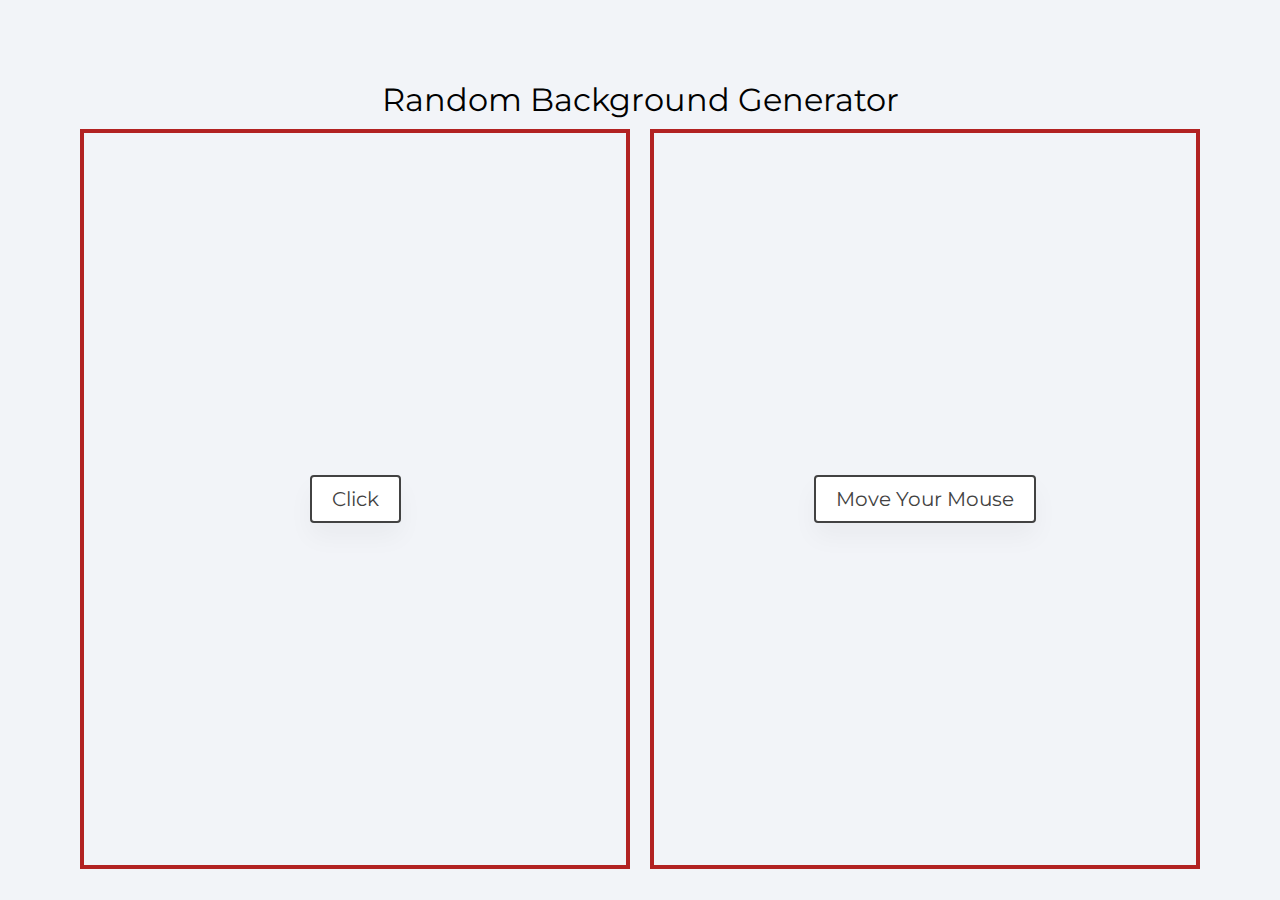
<file: block-BJaaek/code/index.html>
<!DOCTYPE html>
<html lang="en">
  <head>
    <meta charset="UTF-8" />
    <meta name="viewport" content="width=device-width, initial-scale=1.0" />
    <title>
      Random Background Generator
    </title>
    <link
      href="https://fonts.googleapis.com/css2?family=Montserrat:wght@200;400&display=swap"
      rel="stylesheet"
    />
    <link rel="stylesheet" href="style.css" />
  </head>
  <body>
    <div class="container">
      <h1>Random Background Generator</h1>
      <div class="boxes">
        <div class="box first">
          <div class="text">
            <p class="banner">
              Click
            </p>
          </div>
        </div>
        <div class="box second">
          <div class="text">
            <p class="banner">
              Move Your Mouse
            </p>
          </div>
        </div>
      </div>
    </div>
    <script src="./script.js"></script>
  </body>
</html>
</file>
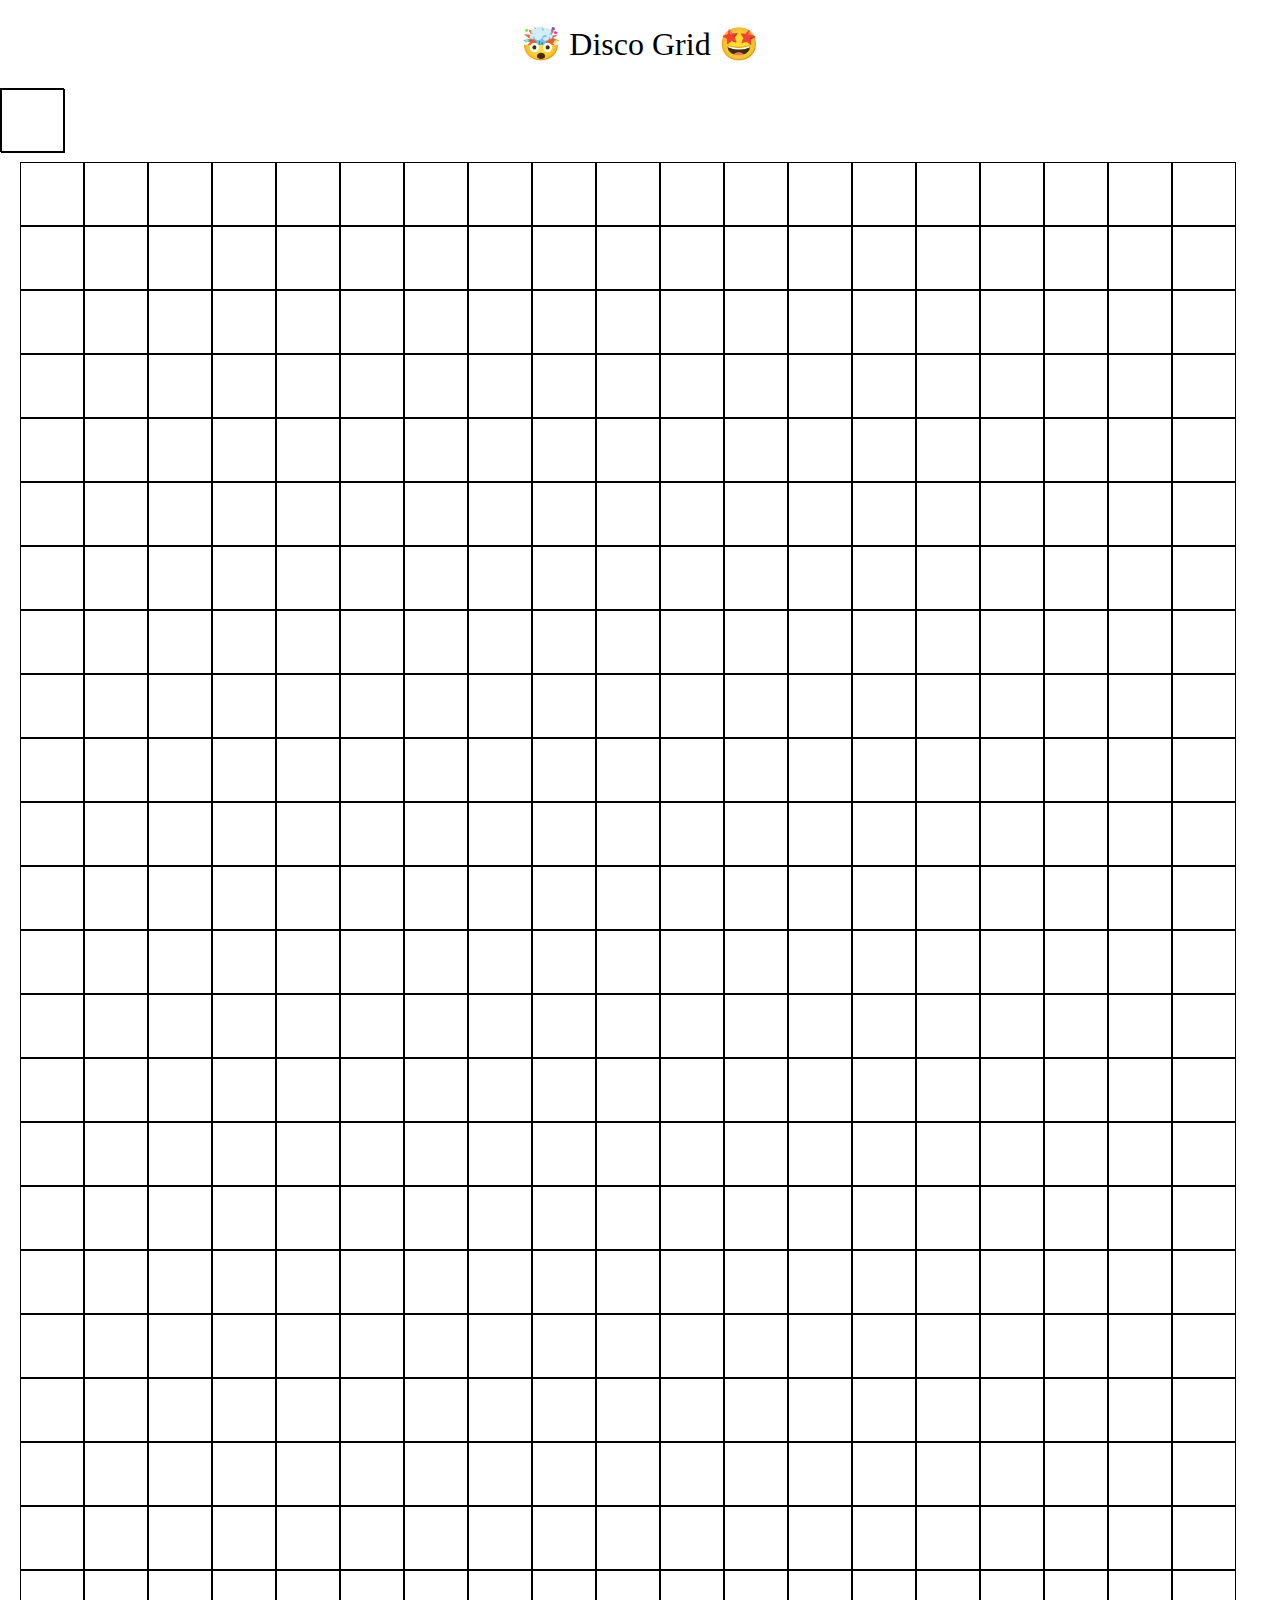
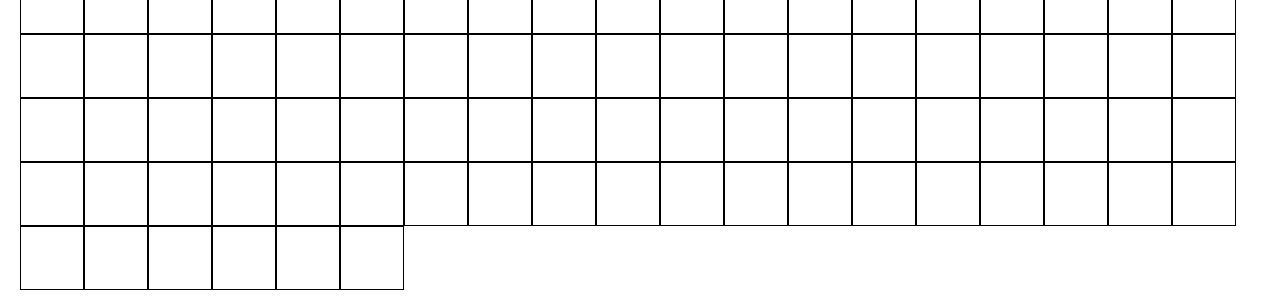
<file: block-BJaael/code/index.html>
<!DOCTYPE html>
<html lang="en">
  <head>
    <meta charset="UTF-8" />
    <meta name="viewport" content="width=device-width, initial-scale=1.0" />
    <title>🤯 Disco Grid 🤩</title>
    <link
      href="https://fonts.googleapis.com/css2?family=Montserrat:wght@200;400&display=swap"
      rel="stylesheet"
    />
    <link rel="stylesheet" href="style.css" />
  </head>
  <body>
    <h1 class="heading">🤯 Disco Grid 🤩</h1>
     <div class="container"> 
        <div class="boxes"></div>
     </div>
     <section></section>
    <script src="./script.js"></script>
  </body>
</html>
</file>
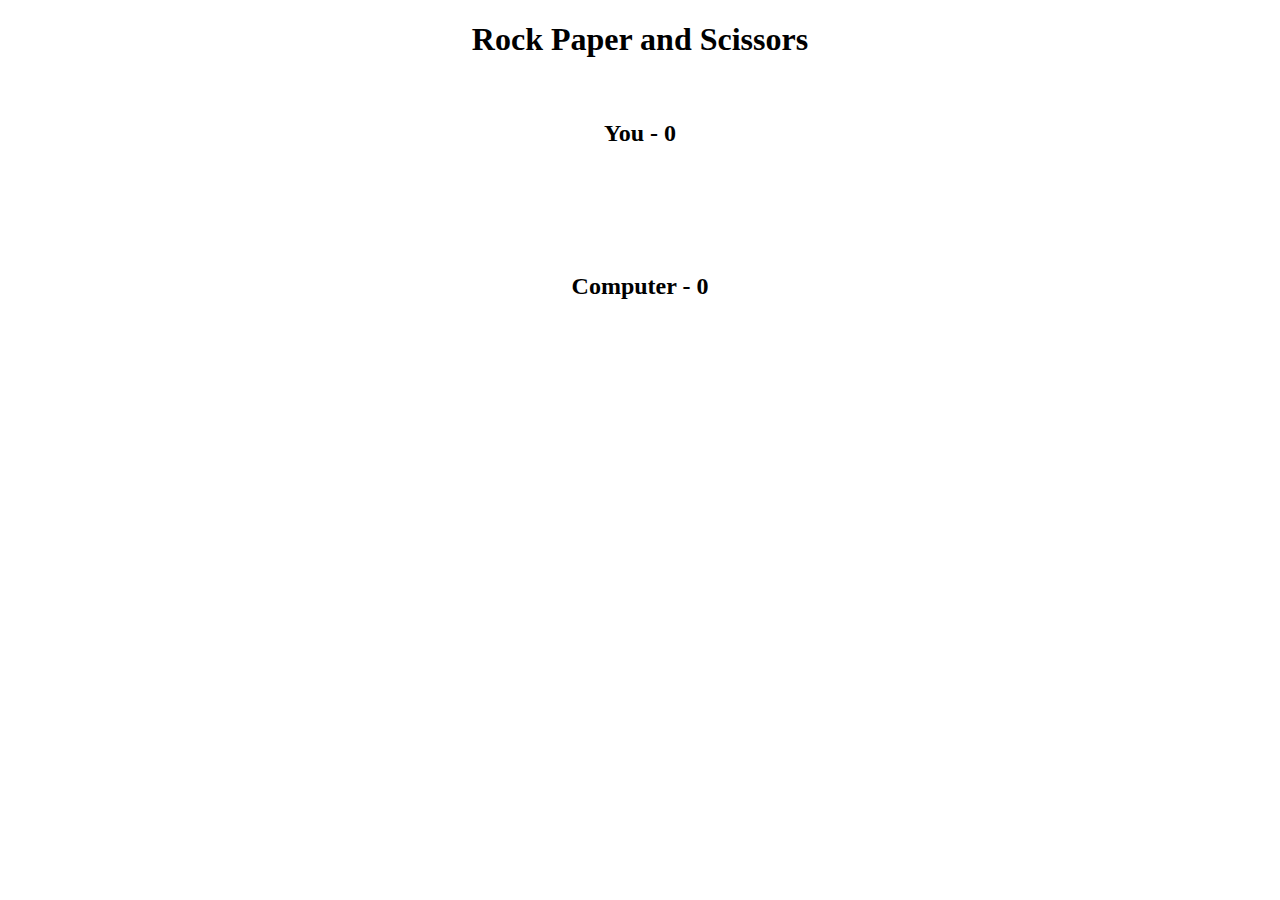
<file: block-BJaaen/code/index.html>
<!DOCTYPE html>
      <html lang="en">
      
      <head>
        <meta charset="UTF-8" />
        <meta name="viewport" content="width=device-width, initial-scale=1.0" />
        <link rel="stylesheet" href="https://use.fontawesome.com/releases/v5.15.4/css/all.css" integrity="sha384-DyZ88mC6Up2uqS4h/KRgHuoeGwBcD4Ng9SiP4dIRy0EXTlnuz47vAwmeGwVChigm" crossorigin="anonymous">
        <link rel="stylesheet" href="./style.css">
        <title>Rock Paper and Scissors</title>
      </head>
      
      <body>
        <h1>Rock Paper and Scissors</h1>
        <section>
          <div class="you">
            <h2>You - <span class="yourScore">0</span></h2>           
            <i class="far fa-hand-rock" aria-hidden="true"></i>            
            <i class="far fa-hand-paper" aria-hidden="true"></i>       
            <i class="far fa-hand-scissors" aria-hidden="true"></i>
          </div>
          <div class="computer">
            <h2>Computer - <span class="computerScore">0</span></h2>     
            <i class="far fa-hand-rock" aria-hidden="true"></i>      
            <i class="far fa-hand-paper" aria-hidden="true"></i>          
            <i class="far fa-hand-scissors" aria-hidden="true"></i>
          </div>
          <div class="reset"><i class="fas fa-sync-alt"></i></div>
        </section>
          <h3></h3>
        <script src="./script.js"></script>
      </body>
      
      </html>
</file>
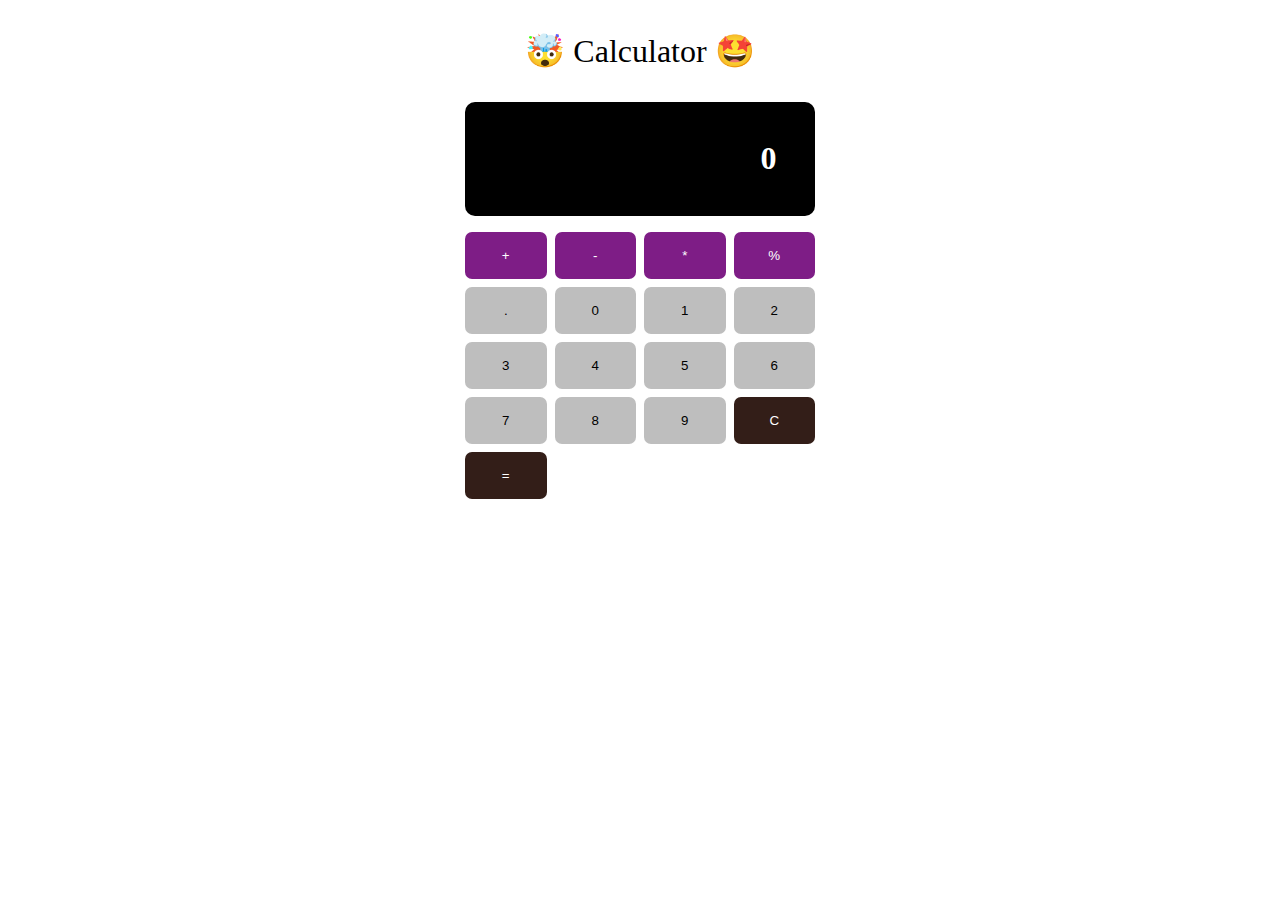
<file: block-BJaaeo/code/index.html>
<!DOCTYPE html>
<html lang="en">
  <head>
    <meta charset="UTF-8" />
    <meta name="viewport" content="width=device-width, initial-scale=1.0" />
    <title>Calculator</title>
    <link
      href="https://fonts.googleapis.com/css2?family=Montserrat:wght@200;400&display=swap"
      rel="stylesheet"
    />
    <link rel="stylesheet" href="style.css" />
  </head>
  <body>
    <h1 class="heading">🤯 Calculator 🤩</h1>

    
      <main class="container">
      <section class="display"></section>
      <div class="grid-container">
        <button class="plus">+</button>
        <button class="minus">-</button>
        <button class="multiply">*</button>
        <button class="divide">%</button>
        <button class="dot">.</button>
        <button class="zero">0</button>
        <button class="one">1</button>
        <button class="two">2</button>
        <button class="three">3</button>
        <button class="four">4</button>
        <button class="five">5</button>
        <button class="six">6</button>
        <button class="seven">7</button>
        <button class="eight">8</button>
        <button class="nine">9</button>
        <button class="clear">C</button>
        <button class="equal">=</button>
      </div>
    </main>
    <script src="./script.js"></script>
    
  </body>
</html>
</file>
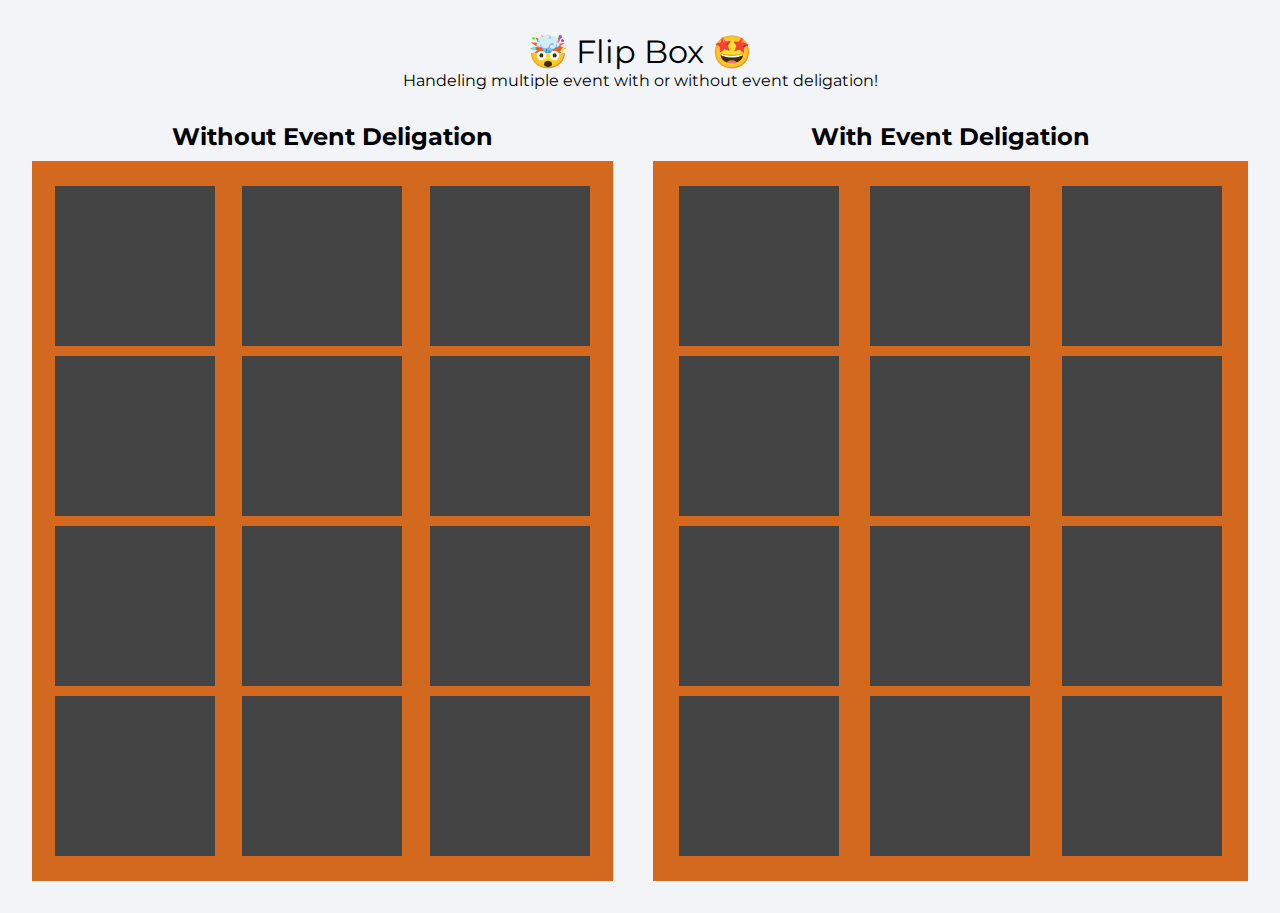
<file: block-BJaaep/code/index.html>
<!DOCTYPE html>
<html lang="en">
  <head>
    <meta charset="UTF-8" />
    <meta name="viewport" content="width=device-width, initial-scale=1.0" />
    <title>Flip Box</title>
    <link
      href="https://fonts.googleapis.com/css2?family=Montserrat:wght@200;400&display=swap"
      rel="stylesheet"
    />
    <link rel="stylesheet" href="style.css" />
  </head>
  <body>
    <h1 class="heading">🤯 Flip Box 🤩</h1>
    <p>Handeling multiple event with or without event deligation!</p>
    <div class="container">
      <div class="wrapper">
        <h2>Without Event Deligation</h2>
        <ul class="boxes first">
          <li class="box"></li>
          <li class="box"></li>
          <li class="box"></li>
          <li class="box"></li>
          <li class="box"></li>
          <li class="box"></li>
          <li class="box"></li>
          <li class="box"></li>
          <li class="box"></li>
          <li class="box"></li>
          <li class="box"></li>
          <li class="box"></li>
        </ul>
      </div>
      <div class="wrapper">
        <h2>With Event Deligation</h2>
        <ul class="boxes second">
          <li class="box" data-text="1"></li>
          <li class="box" data-text="2"></li>
          <li class="box" data-text="3"></li>
          <li class="box" data-text="4"></li>
          <li class="box" data-text="5"></li>
          <li class="box" data-text="6"></li>
          <li class="box" data-text="7"></li>
          <li class="box" data-text="8"></li>
          <li class="box" data-text="9"></li>
          <li class="box" data-text="10"></li>
          <li class="box" data-text="11"></li>
          <li class="box" data-text="12"></li>
        </ul>
      </div>
    </div>
    <script src="./script.js"></script>
  </body>
</html>
</file>
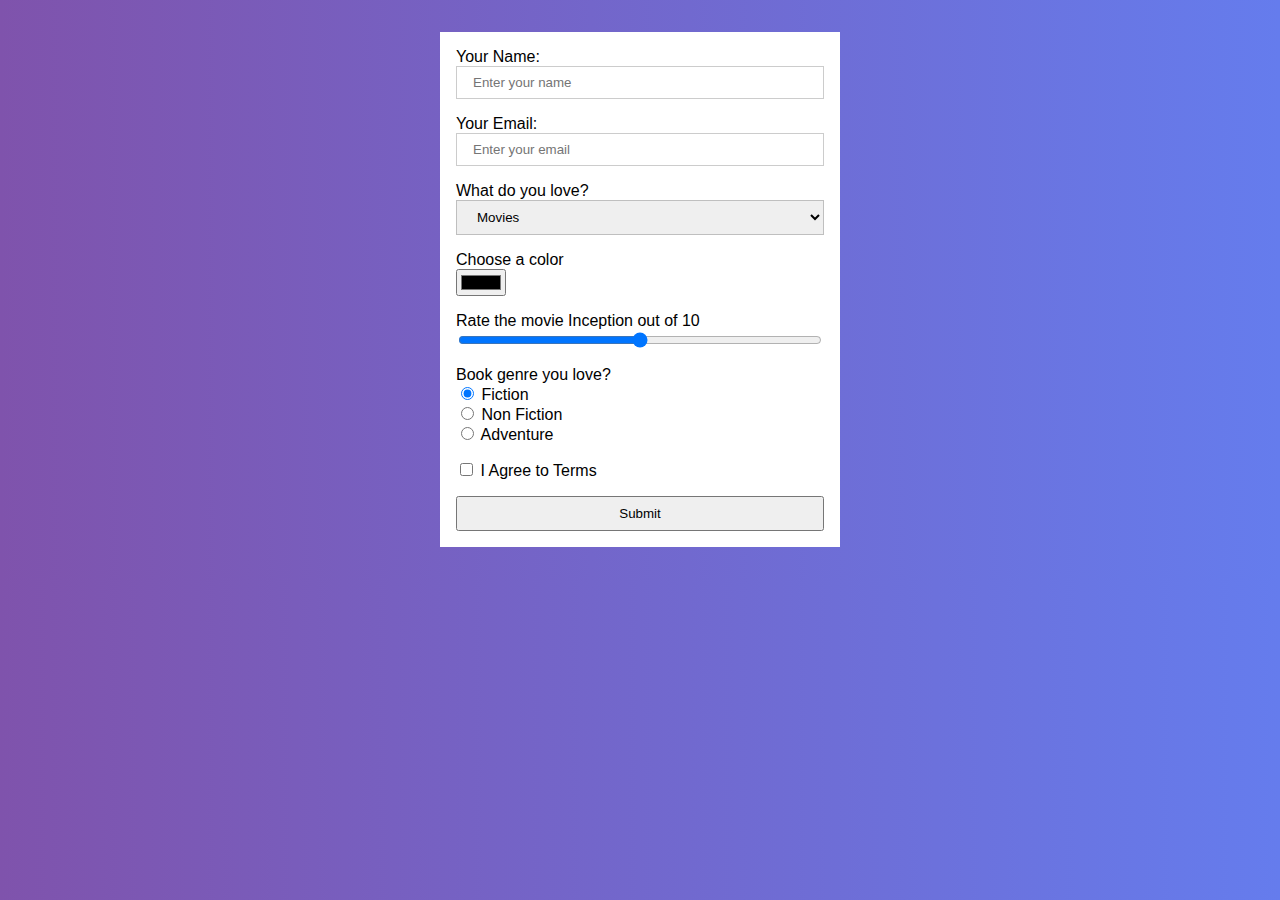
<file: block-BJaaer/code/index.html>
<!DOCTYPE html>
<html lang="en">
  <head>
    <meta charset="UTF-8" />
    <meta name="viewport" content="width=device-width, initial-scale=1.0" />
    <link rel="stylesheet" href="style.css" />
    <title>Handeling Forms 👇</title>
  </head>
  <body>
    <div>
      <form class="container">
        <div class="form-control">
          <label for="name">Your Name:</label>
          <input
            id="name"
            type="text"
            name="name"
            placeholder="Enter your name"
          />
        </div>
        <div class="form-control">
          <label for="email">Your Email:</label>
          <input
            id="email"
            type="text"
            name="email"
            placeholder="Enter your email"
          />
        </div>
        <div class="form-control">
          <label for="movies">What do you love?</label>
          <select id="gender" name="movie">
            <option value="movies">Movies</option>
            <option value="series">Series</option>
            <option value="others">Others</option>
          </select>
        </div>

        <div class="form-control">
          <label for="color">Choose a color</label>
          <input
            id="color"
            type="color"
            name="color"
            placeholder="Enter your email"
          />
        </div>
        <div class="form-control">
          <label for="range"> Rate the movie Inception out of 10 </label>
          <input
            id="range"
            type="range"
            max="10"
            step="1"
            name="rate"
          />
        </div>
        <div class="form-control">
          <label>Book genre you love?</label>

          <div>
            <input
              type="radio"
              id="fiction"
              name="drone"
              value="fiction"
              checked
            />
            <label for="fiction">Fiction</label>
          </div>

          <div>
            <input
              type="radio"
              id="non-fiction"
              name="drone"
              value="non-fiction"
            />
            <label for="non-fiction">Non Fiction</label>
          </div>

          <div>
            <input type="radio" id="adventure" name="drone" value="adventure" />
            <label for="adventure">Adventure</label>
          </div>
        </div>
        <div class="form-control terms">
          <input type="checkbox" id="terms" name="terms" />
          <label for="terms">I Agree to Terms</label>
        </div>
        <button type="submit">Submit</button>
      </form>
    </div>
    <div class="message">
      <ul>
        <li class="close">close</li>
        <li class="name"></li>
        <li></li>
        <li></li>
        <li></li>
        <li></li>
        <li></li>
        <li></li>
      </ul>
    </div>
    <script src="./script.js"></script>
  </body>
</html>
</file>
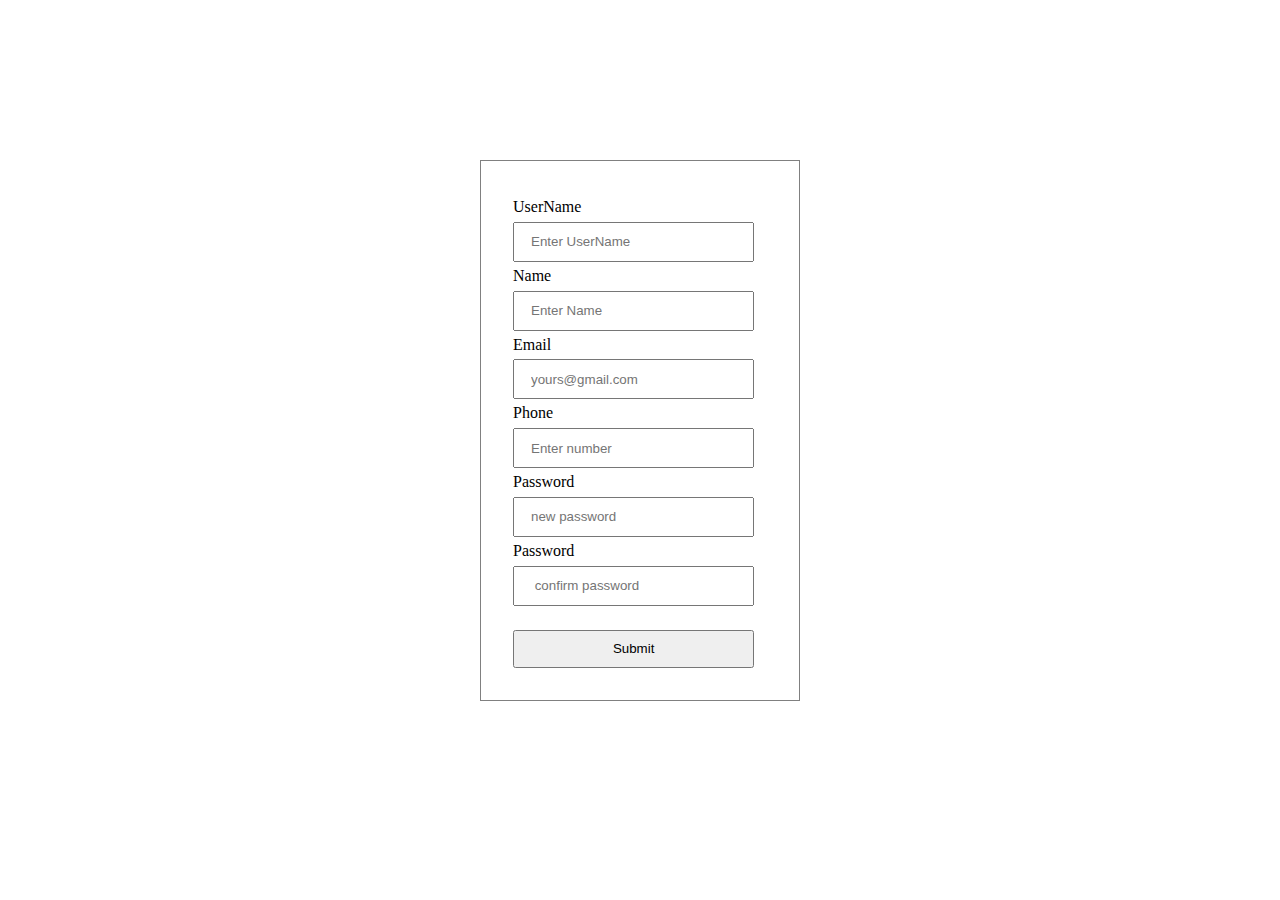
<file: block-BJaaes/code/index.html>
<!DOCTYPE html>
<html lang="en">
  <head>
    <meta charset="UTF-8" />
    <meta name="viewport" content="width=device-width, initial-scale=1.0" />
    <link rel="stylesheet" href="style.css" />
    <title>Form Validation 👇</title>
  </head>
  <body>
      <form >

        <div class="form-control">
          <label for="username">UserName</label>
          <input type="text" name="username" placeholder="Enter UserName" />
          <small></small>
        </div>

    
        <div class="form-control">
          <label for=" name"> Name</label>
          <input type="text" name="name" placeholder="Enter Name" />
          <small></small>
        </div>

        <div class="form-control success">
          <label for="text">Email</label>
          <input type="email" name="email" id="email" placeholder="yours@gmail.com" />
          <small></small>
        </div>

        <div class="form-control">
          <label for="phone">Phone</label>
          <input type="number" name="phone" placeholder="Enter number" />
          <small></small>
        </div>

        <div class="form-control error">
          <label for="name">Password</label>
          <input type="password" name="password" placeholder="new password" />
          <small></small>
        </div>
        <div class="form-control error">
          <label for="name">Password</label>
          <input type="password" name="confirmpassword" placeholder=" confirm password" />
          <small></small>
        </div>

        <button type="submit">Submit</button>
      </form>

      <script src="./script.js"></script>
  </body>
</html>
</file>
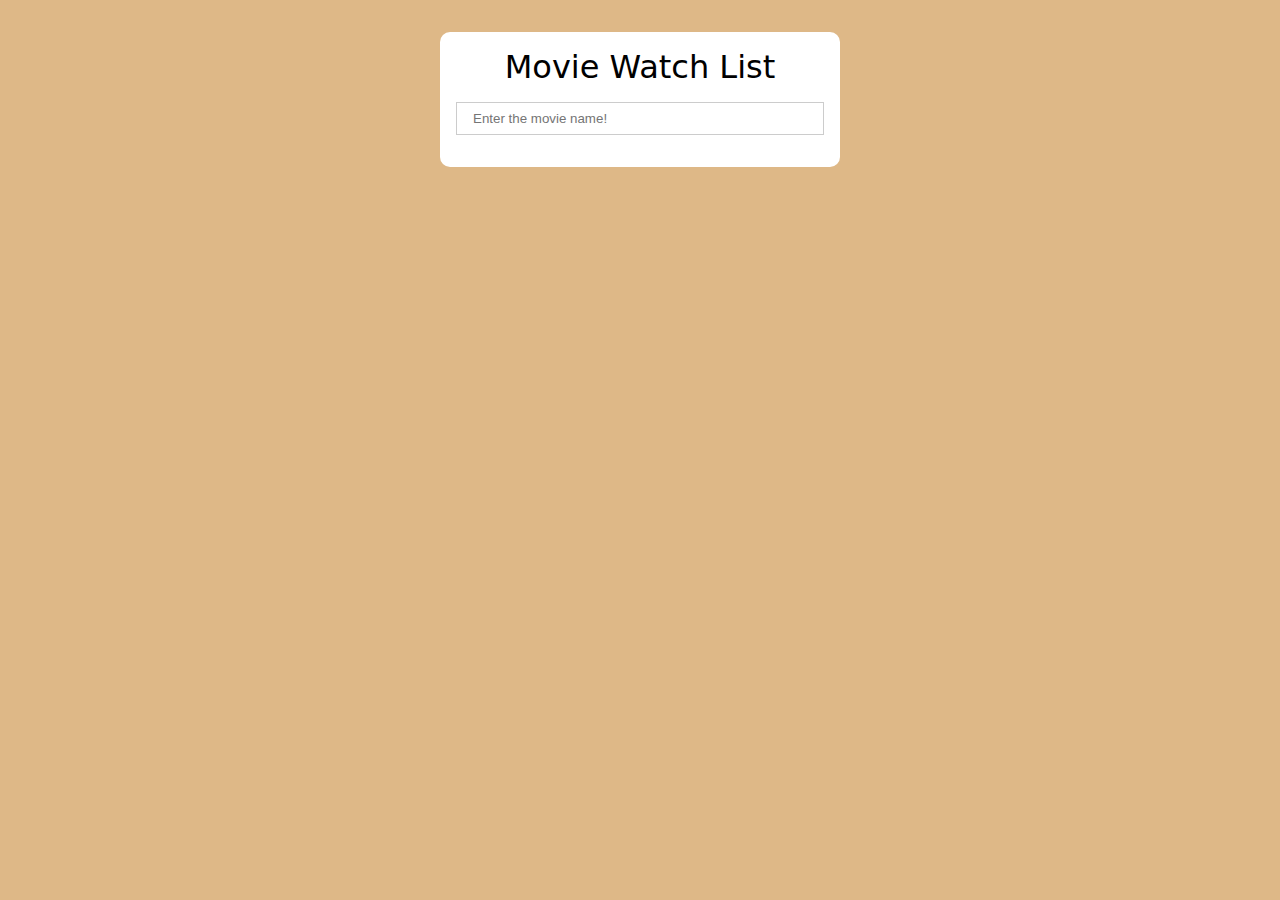
<file: block-BJaaet/code/index.html>
<!DOCTYPE html>
<html lang="en">
  <head>
    <meta charset="UTF-8" />
    <meta name="viewport" content="width=device-width, initial-scale=1.0" />
    <link rel="stylesheet" href="./style.css">
    <title>Movie Watch List</title>
  </head>
  <body>
     <form class="container">    
        <h1>Movie Watch List</h1>
        <div class="form-control">
            <input id="moviename" type="text" name="moviename" placeholder="Enter the movie name!" />
          </div>
      <ul>
      </ul>      
     </form>
    <script src="./script.js"></script>
  </body>
</html>
</file>
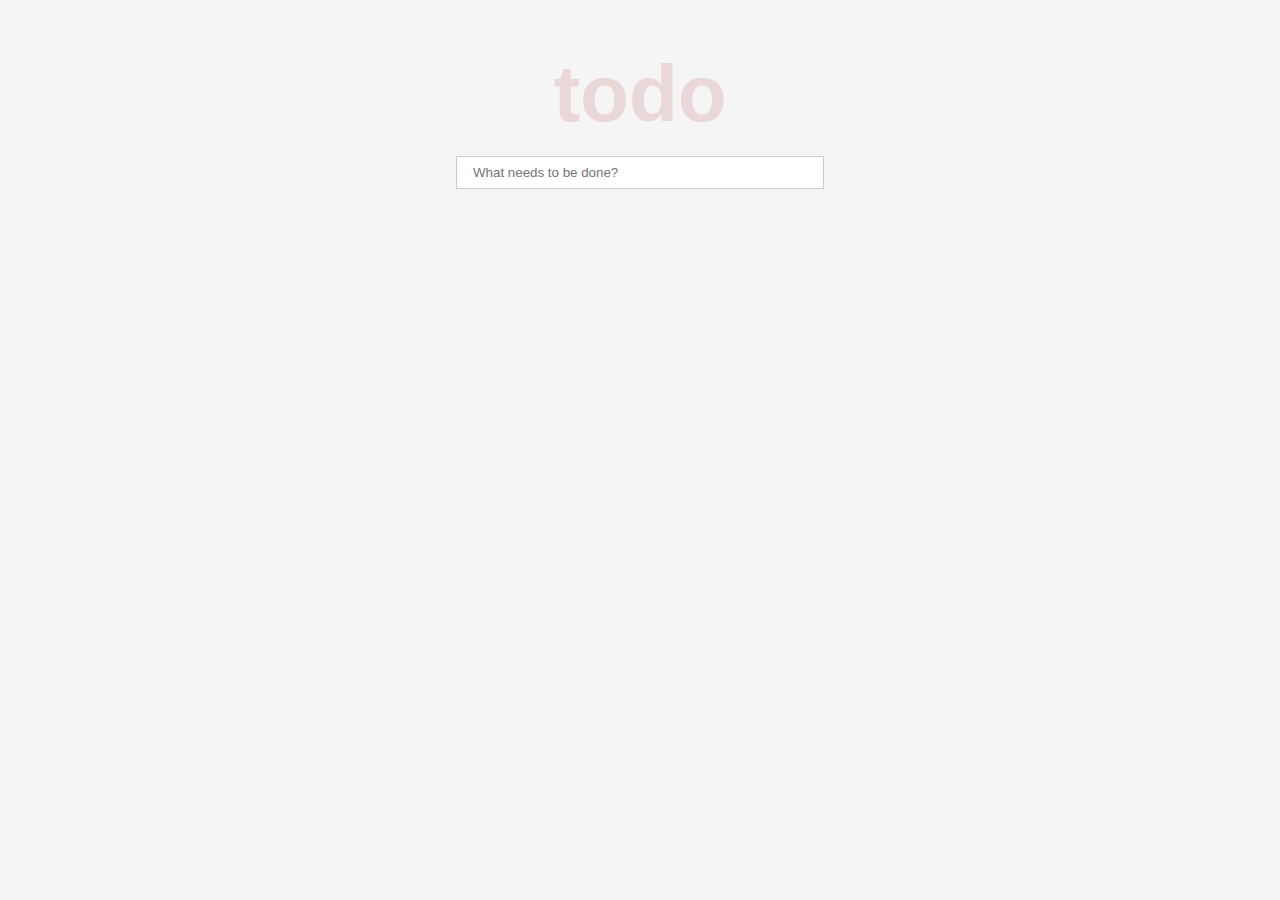
<file: block-BJaaev/code/index.html>
<!DOCTYPE html>
<html lang="en">
  <head>
    <meta charset="UTF-8" />
    <meta name="viewport" content="width=device-width, initial-scale=1.0" />
    <title>TODO Application</title>
    <link rel="stylesheet" href="style.css" />
  </head>
  <body>
    <div class="container">
      <h1>todo</h1>
      <div>
        <input type="text" id="text" name="todo" placeholder="What needs to be done?">
        <ul>
        </ul>
      </div>
    </div>
    <script src="./script.js"></script>
  </body>
</html>
</file>
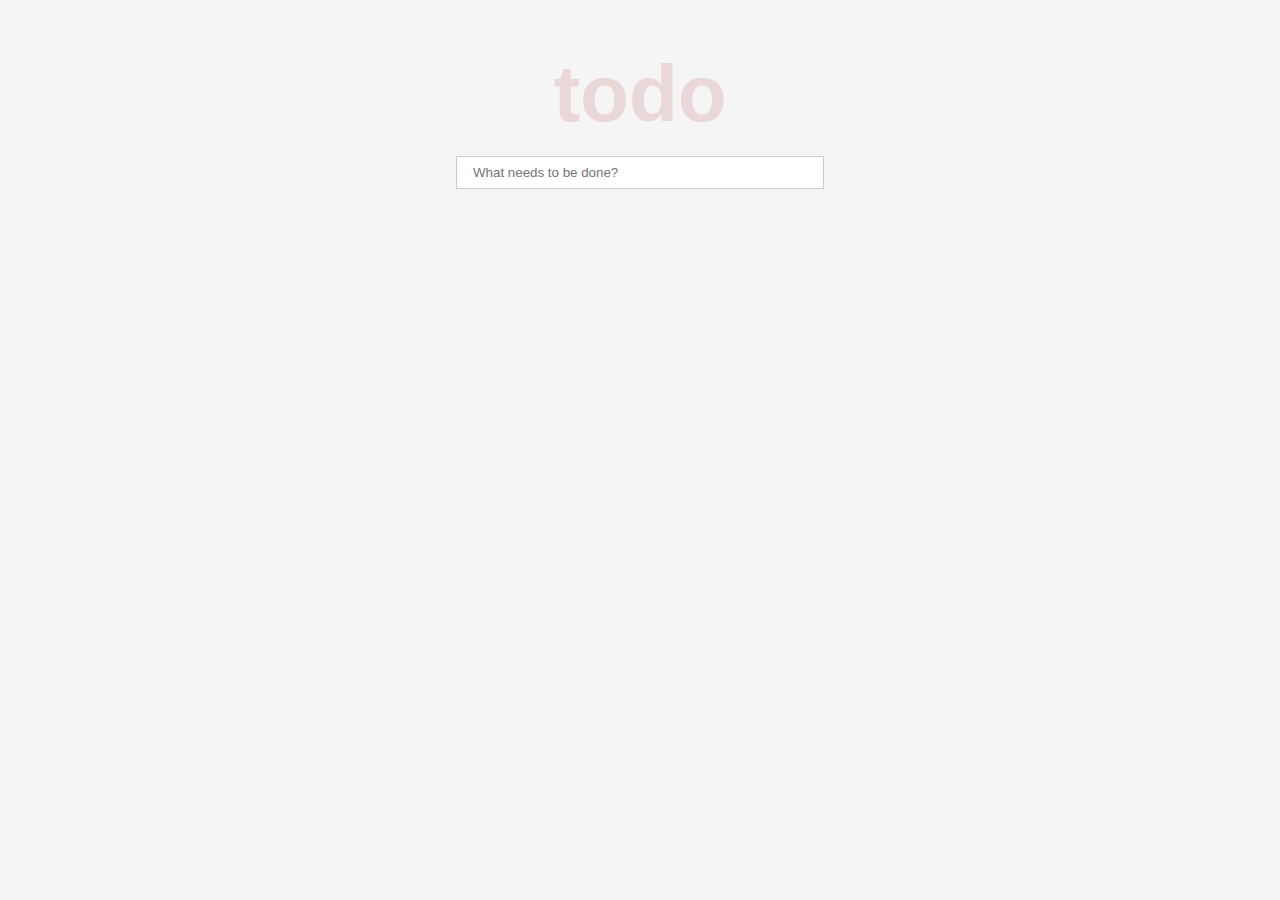
<file: block-BJaaez/code/index.html>
<!DOCTYPE html>
<html lang="en">
  <head>
    <meta charset="UTF-8" />
    <meta name="viewport" content="width=device-width, initial-scale=1.0" />
    <title>TODO Application</title>
    <link rel="stylesheet" href="style.css" />
  </head>
  <body>
    <div class="container">
      <h1>todo</h1>
      <div>
        <input type="text" id="text" name="todo" placeholder="What needs to be done?">
        <ul>
        </ul>
      </div>
    </div>
    <script src="./script.js"></script>
  </body>
</html>
</file>
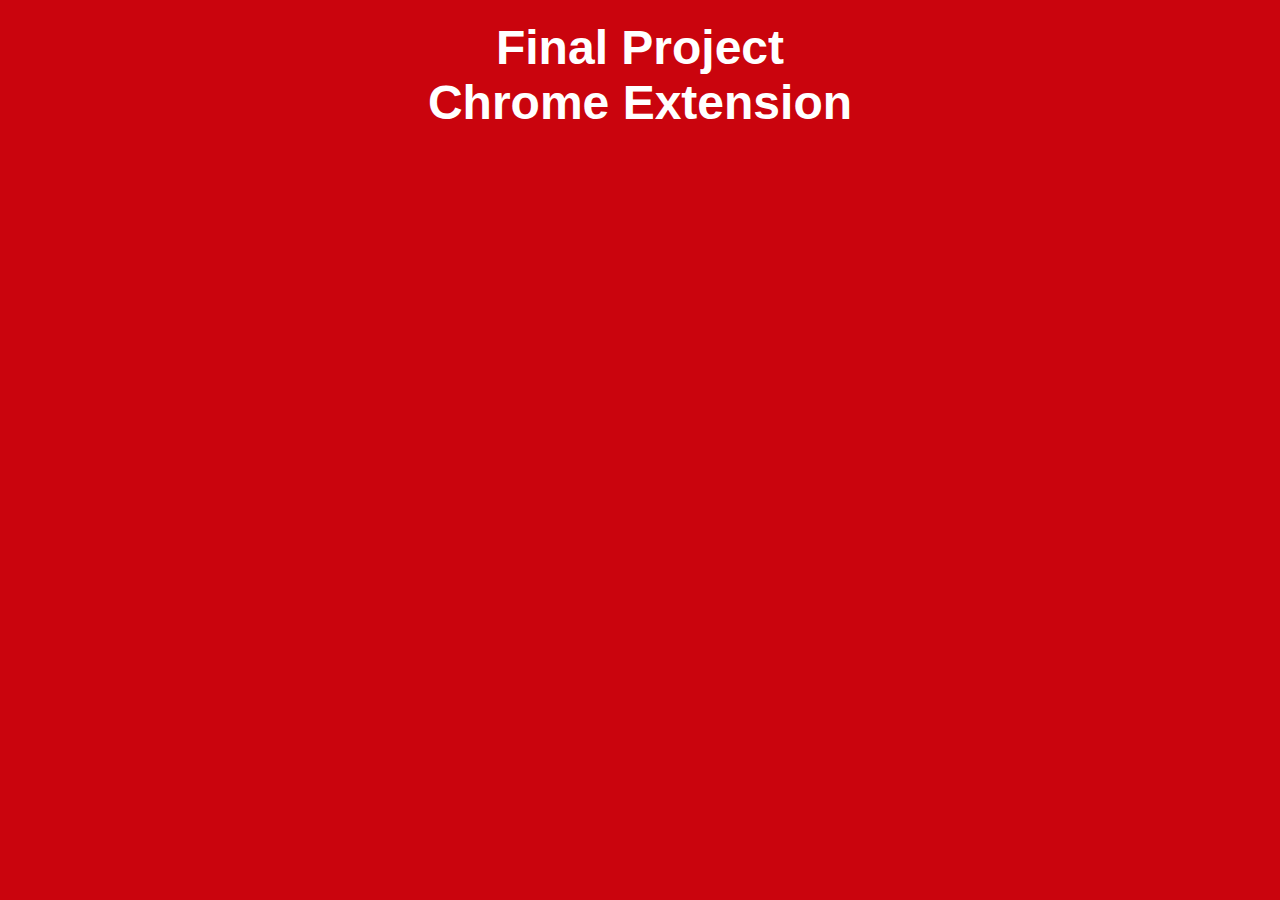
<file: block-BJaafa/code/index.html>
<!DOCTYPE html>
<html lang="en">
  <head>
    <meta charset="UTF-8" />
    <meta name="viewport" content="width=device-width, initial-scale=1.0" />
    <title>Chrome Extension</title>
    <link rel="stylesheet" href="style.css" />
  </head>
  <body>
    <h1>Final Project <br> Chrome Extension</h1>
    <script src="./script.js"></script>
  </body>
</html>
</file>
<file: block-BJaaek/code/style.css>
html {
  box-sizing: border-box;
  font-size: 16px;
}

*,
*:before,
*:after {
  box-sizing: inherit;
}

body,
h1,
h2,
h3,
h4,
h5,
h6,
p,
ol,
ul {
  margin: 0;
  padding: 0;
  font-weight: normal;
}

ol,
ul {
  list-style: none;
}

img {
  max-width: 100%;
  height: auto;
}

body {
  background: #f2f4f8;
  height: 100%;
  font-family: "Montserrat", sans-serif;
  width: 100vw;
  height: 100vh;
}

.container {
  text-align: center;
  height: 100%;
  max-width: 1280px;
  padding: 5rem;
  margin: 0 auto;
}
h1 {
  padding-bottom: 10px;
}

.banner {
  display: inline-block;
  color: #424242;
  font-size: 20px;
  text-decoration: none;
  text-align: center;
  margin: 20px auto;
  padding: 10px 20px;
  background: white;
  border-radius: 4px;
  min-width: 24px;
  font-size: 20px;
  box-shadow: 0 14px 26px rgba(0, 0, 0, 0.04);
  border: 2px solid;
}

.boxes {
  display: flex;
  justify-content: center;
  align-items: center;
  width: 100%;
  height: 100%;
}
.box {
  border: 4px solid firebrick;
  height: 100%;
  width: 50%;
}
.text {
  height: 100%;
  display: flex;
  justify-content: center;
  align-items: center;
}

.first {
  margin-right: 20px;
}
</file>
<file: block-BJaael/code/style.css>
html {
  box-sizing: border-box;
  font-size: 16px;
}

*,
*:before,
*:after {
  box-sizing: inherit;
}

body,
h1,
h2,
h3,
h4,
h5,
h6,
p,
ol,
ul {
  margin: 0;
  padding: 0;
  font-weight: normal;
}

ol,
ul {
  list-style: none;
}
body{
  text-align: center;
}

img {
  max-width: 100%;
  height: auto;
}
h1{
  padding: 25px;
}


div{
  width: 4rem;
  height: 4rem;
  border: 1px solid black;
}
section{
  display: flex;
  flex-wrap: wrap;
  padding: 10px 20px;
}
</file>
<file: block-BJaaeo/code/style.css>
html {
    box-sizing: border-box;
    font-size: 16px;
}
  
*,
*:before,
*:after {
   box-sizing: inherit;
}
  
body,
h1,
h2,
h3,
h4,
h5,
h6,
p,
ol,
ul {
  margin: 0;
  padding: 0;
  font-weight: normal;
  text-align: center;
}

ol,
ul {
  list-style: none;
}
.heading{
    text-align: center;
    margin-top: 2rem;
}
.container{
    max-width: 350px;
    margin: 0 auto;
    margin-top: 2rem;
    display: flex;
    flex-direction: column;
}
.display{
    background-color: black;
    color: white;
    padding: 1.2em;
    font-size:2rem;
    text-align:right;
    border-radius: 10px;
    font-weight: 800;
}

.grid-container{
    margin-top: 1rem;
    display: grid;
    grid-template-columns: 1fr 1fr 1fr 1fr;
    grid-template-rows: 1fr 1fr 1fr 1fr 1fr;
    gap: 8px; 
    grid-template-areas: 
    "plus minus multiply divide"
    "seven eight nine equal"
    "four five six equal"
    "one two three equal"
    "dot zero clear equal";
}

.plus,.minus, .multiply, .divide{
    background-color: rgb(126, 29, 134);
    border: none;
    border-radius: 7px;
    color: white;
    padding: 1rem;
 }
.dot,
.one,
.two,
.three,
.four,
.five,
.six,
.seven,
.eight,
.nine,
.zero
{
   background-color: rgb(190, 190, 190);
   border: none;
   border-radius: 7px;
   color: black;
   padding: 1rem;
}
.clear{
    background-color: rgb(51, 30, 24);
    border: none;
    border-radius: 7px;
    color: white;
    padding: 1rem;
 }

 .equal{
    background-color: rgb(51, 30, 24);
    border: none;
    border-radius: 7px;
    color: white;
    padding: 1rem;
 }
</file>
<file: block-BJaaep/code/style.css>
html {
  box-sizing: border-box;
  font-size: 16px;
}

*,
*:before,
*:after {
  box-sizing: inherit;
}

body,
h1,
h2,
h3,
h4,
h5,
h6,
p,
ol,
ul {
  margin: 0;
  padding: 0;
  font-weight: normal;
}

ol,
ul {
  list-style: none;
}

img {
  max-width: 100%;
  height: auto;
}

body {
  background: #f2f4f8;
  font-family: 'Montserrat', sans-serif;
  text-align: center;
}

.container {
  text-align: center;
  max-width: 1280px;
  padding: 2rem;
  margin: 0 auto;
  display: flex;
}

.banner {
  display: inline-block;
  color: #424242;
  font-size: 20px;
  text-decoration: none;
  text-align: center;
  margin: 20px auto;
  padding: 10px 20px;
  background: white;
  border-radius: 4px;
  min-width: 24px;
  font-size: 20px;
  box-shadow: 0 14px 26px rgba(0, 0, 0, 0.04);
  border: 2px solid;
}
.wrapper {
  max-width: 50%;
  margin: 0 auto;
}

.boxes {
  display: flex;
  flex-wrap: wrap;
  justify-content: space-evenly;
  background-color: chocolate;
  color: #444;
  padding: 20px 0;
}

.wrapper:first-child {
  margin-right: 20px;
}

.box {
  margin: 5px;
  background-color: #444;
  background-size: contain;
  background-repeat: no-repeat;
  background-position: center center;
  height: 160px;
  width: 160px;
  display: flex;
  justify-content: center;
  align-items: center;
  font-size: 4rem;
  font-weight: bold;
  color: white;
  cursor: pointer;
}
.text {
  height: 100%;
  display: flex;
  justify-content: center;
  align-items: center;
}

.first {
  margin-right: 20px;
}

h2 {
  font-weight: bolder;
  padding-bottom: 10px;
}

.heading {
  text-align: center;
  margin-top: 2rem;
}
</file>
<file: block-BJaaev/code/style.css>
html {
    box-sizing: border-box;
    font-size: 16px;
  }
    
  *,
  *:before,
  *:after {
    box-sizing: inherit;
  }
    
  body,
  h1,
  h2,
  h3,
  h4,
  h5,
  h6,
  p,
  ol,
  ul {
    margin: 0;
    padding: 0;
    font-weight: normal;
  }
    
  ol,
  ul {
    list-style: none;
  }
    
  img {
    max-width: 100%;
    height: auto;
  }
    
  body {
    font-family: -apple-system, BlinkMacSystemFont, 'Segoe UI', Roboto, Oxygen,
      Ubuntu, Cantarell, 'Open Sans', 'Helvetica Neue', sans-serif;  
      background-color: #f5f5f5;
      color: #ead7d7;
  }
    
  * {
    box-sizing: border-box;
  }
    
  button {
    padding: 0.5rem;
  }
  
  input[type='text'] {
    width: 100%;
    padding: 0.5rem 1rem;
    border: none;
    border: 1px solid rgba(0, 0, 0, 0.2);
  }
  
  h1 {
   text-align: center;
   font-size: 5rem;
   font-weight: 600;
  }
    
  select {
    padding: 0.5rem 1rem;
    border: none;
    border: 1px solid rgba(0, 0, 0, 0.2);
  }
    
  .container {
    max-width: 400px;
    margin: 2rem auto;
    padding: 1rem;
    display: flex;
    flex-direction: column;
    gap: 1rem;
  }
  
  .flex {
      display: flex;
      justify-content: space-between;
      align-items: baseline;
  }
  
  .justify {
      justify-content: flex-start;
  }
    
  p {
    padding-top: 1rem;
    color: black;
  }
  
  span {
    color: red;
    font-size: 0.8rem;
    font-weight: 700;
    cursor: pointer;
  }
</file>
<file: block-BJaaez/code/style.css>
html {
    box-sizing: border-box;
    font-size: 16px;
  }
    
  *,
  *:before,
  *:after {
    box-sizing: inherit;
  }
    
  body,
  h1,
  h2,
  h3,
  h4,
  h5,
  h6,
  p,
  ol,
  ul {
    margin: 0;
    padding: 0;
    font-weight: normal;
  }
    
  ol,
  ul {
    list-style: none;
  }
    
  img {
    max-width: 100%;
    height: auto;
  }
    
  body {
    font-family: -apple-system, BlinkMacSystemFont, 'Segoe UI', Roboto, Oxygen,
      Ubuntu, Cantarell, 'Open Sans', 'Helvetica Neue', sans-serif;  
      background-color: #f5f5f5;
      color: #ead7d7;
  }
    
  * {
    box-sizing: border-box;
  }
    
  button {
    padding: 0.5rem;
  }
  
  input[type='text'] {
    width: 100%;
    padding: 0.5rem 1rem;
    border: none;
    border: 1px solid rgba(0, 0, 0, 0.2);
  }
  
  h1 {
   text-align: center;
   font-size: 5rem;
   font-weight: 600;
  }
    
  select {
    padding: 0.5rem 1rem;
    border: none;
    border: 1px solid rgba(0, 0, 0, 0.2);
  }
    
  .container {
    max-width: 400px;
    margin: 2rem auto;
    padding: 1rem;
    display: flex;
    flex-direction: column;
    gap: 1rem;
  }
  
  .flex {
      display: flex;
      justify-content: space-between;
      align-items: baseline;
  }
  
  .justify {
      justify-content: flex-start;
  }
    
  p {
    padding-top: 1rem;
    color: black;
  }
  
  span {
    color: red;
    font-size: 0.8rem;
    font-weight: 700;
    cursor: pointer;
  }
</file>
<file: block-BJaafa/code/style.css>
* {
    padding: 0;
    margin: 0;
    box-sizing: border-box;
}

section {
    height: 100vh;
    width: 100%;
    display: flex;
    align-items: center;
    justify-content: center;
}


h1{
    text-align: center;
    font-family: Arial, Helvetica, sans-serif;
    font-size: 3rem;
    color: white;
    padding: 20px;
}
</file>
<file: block-BJaaen/code/style.css>
body{
    text-align: center;
    }
    section{
        width: 500px;
        margin: 0 auto;
        padding: 20px;
    }
    div i{
        font-size: 75px;
        padding: 10px;
    }
    .reset i{
        font-size: 40px;
        margin: 20px;
    
    }
    .you i {
        color: blue;
    }
    .computer i {
        color: red;
    }
    h3{
        font-size: 50px;
        text-align: center;
    }
</file>
<file: block-BJaaer/code/style.css>
/* CSS Reset */
html {
  box-sizing: border-box;
  font-size: 16px;
}

*,
*:before,
*:after {
  box-sizing: inherit;
}

body,
h1,
h2,
h3,
h4,
h5,
h6,
p,
ol,
ul {
  margin: 0;
  padding: 0;
  font-weight: normal;
}

ol,
ul {
  list-style: none;
}

img {
  max-width: 100%;
  height: auto;
}

/* Main CSS */

body {
  font-family: -apple-system, BlinkMacSystemFont, 'Segoe UI', Roboto, Oxygen,
    Ubuntu, Cantarell, 'Open Sans', 'Helvetica Neue', sans-serif;
  background: linear-gradient(to right, #7f53ac 0, #657ced 100%);
}
* {
  box-sizing: border-box;
}

button {
  padding: 0.5rem;
}

body {
  margin-top: 2rem;
}

input[type='text'] {
  padding: 0.5rem 1rem;
  border: none;
  border: 1px solid rgba(0, 0, 0, 0.2);
}
select {
  padding: 0.5rem 1rem;
  border: none;
  border: 1px solid rgba(0, 0, 0, 0.2);
}

.container {
  max-width: 400px;
  margin: 2rem auto;
  background: white;
  padding: 1rem;
  display: flex;
  flex-direction: column;
  gap: 1rem;
  
}

p {
  padding-top: 1rem;
}

.form-control {
  width: 100%;
  display: flex;
  flex-direction: column;
}
input[type='text'] {
  width: 100%;
}
.terms {
  display: inline-block;
}

.message{
  width: 600px;
  margin: 10% auto;
  background-color: white;
  padding: 20px;
  padding-left: 30px;
  display: none;
}
.close{
  color: #657ced;
  text-align: right;
  margin: 0;
  pointer-events: stroke;
}
ul .name{
  font-size: 30px;
  font-weight: 700;
  margin-top: 0;

}
li{
  margin: 25px 0;
}
</file>
<file: block-BJaaes/code/style.css>
/* CSS Reset */

html {
  box-sizing: border-box;
  font-size: 16px;
}

*,
*:before,
*:after {
  box-sizing: inherit;
}

body,
h1,
h2,
h3,
h4,
h5,
h6,
p,
ol,
ul {
  margin: 0;
  padding: 0;
  font-weight: normal;
}

ol,
ul {
  list-style: none;
}

img {
  max-width: 100%;
  height: auto;
}

/*  form validation  */
form{
  width: 25%;
  margin: 10rem auto;
  border: 1px solid grey;
  line-height: 1.8;
  padding: 2rem;
}

input{
  width: 95%;
  height: 2.5rem;
  padding-left: 1rem;
}
.form_control{
  margin-top: 2rem;
}

button{
  margin-top: 1.5rem;
  width: 95%;
  padding: 0.6rem 0;
}
</file>
<file: block-BJaaet/code/style.css>
/* css reset */

html{
    box-sizing: border-box;
    font-size: 16px;
}

*,
*:before,
*after{
box-sizing: inherit;
}

body,
h1,
h2,
h3,
h4,
h5,
h6,
p,
ol,
ul{
    margin: 0;
    padding: 0;
    font-weight: normal;
}

ol,
ul{
    list-style: none;
}

img{
    max-width: 100%;
    height: auto;
}

body{
    font-family: system-ui, -apple-system, BlinkMacSystemFont, 'Segoe UI', Roboto, Oxygen, Ubuntu, Cantarell, 'Open Sans', 'Helvetica Neue', sans-serif;
    background-color: burlywood;
}

*{
    box-sizing: border-box;
}

button{
    padding: 0.5rem;
}
form{
    border-radius: 10px;
}
input[type='text'] {
     width: 100%;
     padding: 0.5rem 1rem;
     border: none;
     border: 1px solid rgba(0, 0, 0, 0.2);
}


h1{
    text-align: center;
}

.container{
    max-width: 400px;
    margin: 2rem auto;
    background: white;
    padding: 1rem;
    display: flex;
    flex-direction: column;
    gap: 1rem;
}

p{
    padding-top: 1rem;
}

.form-control{
    width: 100%;
    display: flex;
    flex-direction: column;
}

span{
    color: red;
    font-size: 0.8rem;
    font-weight: 700;
    cursor: pointer;
}
</file>
